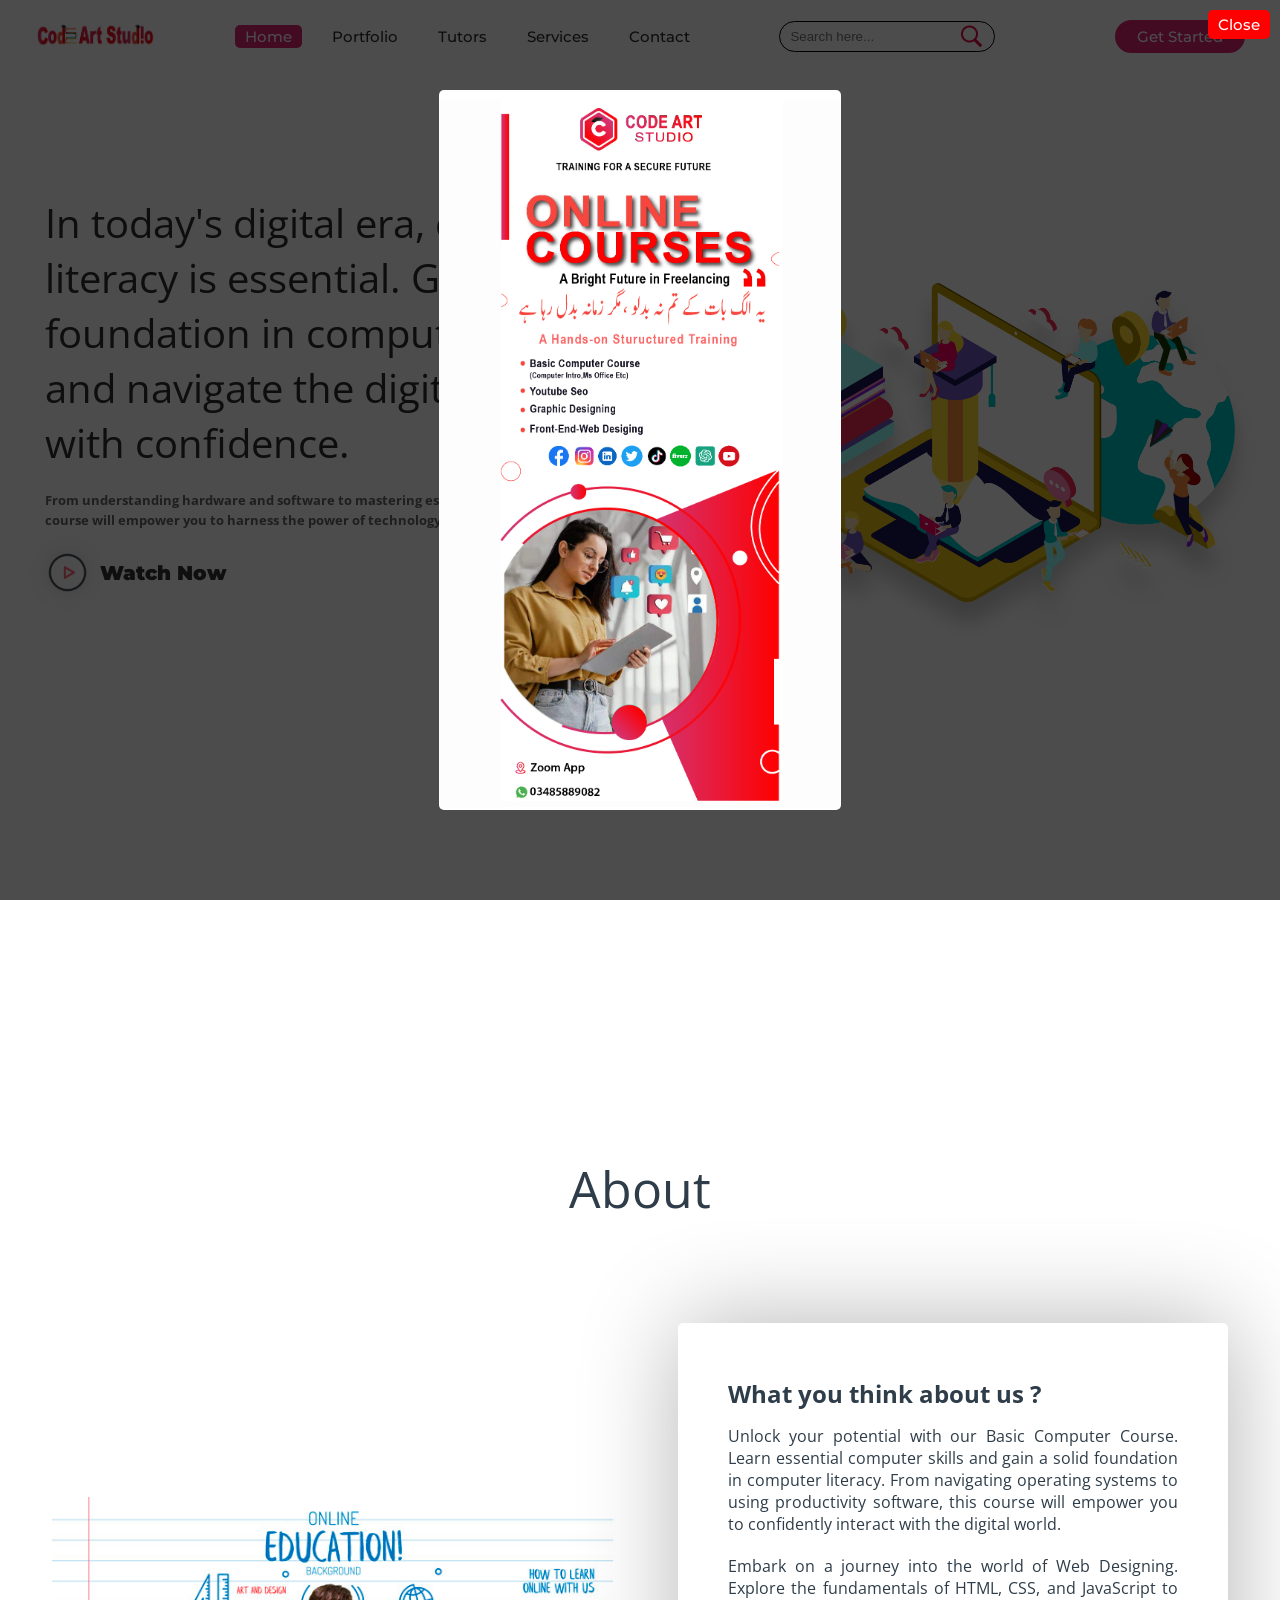
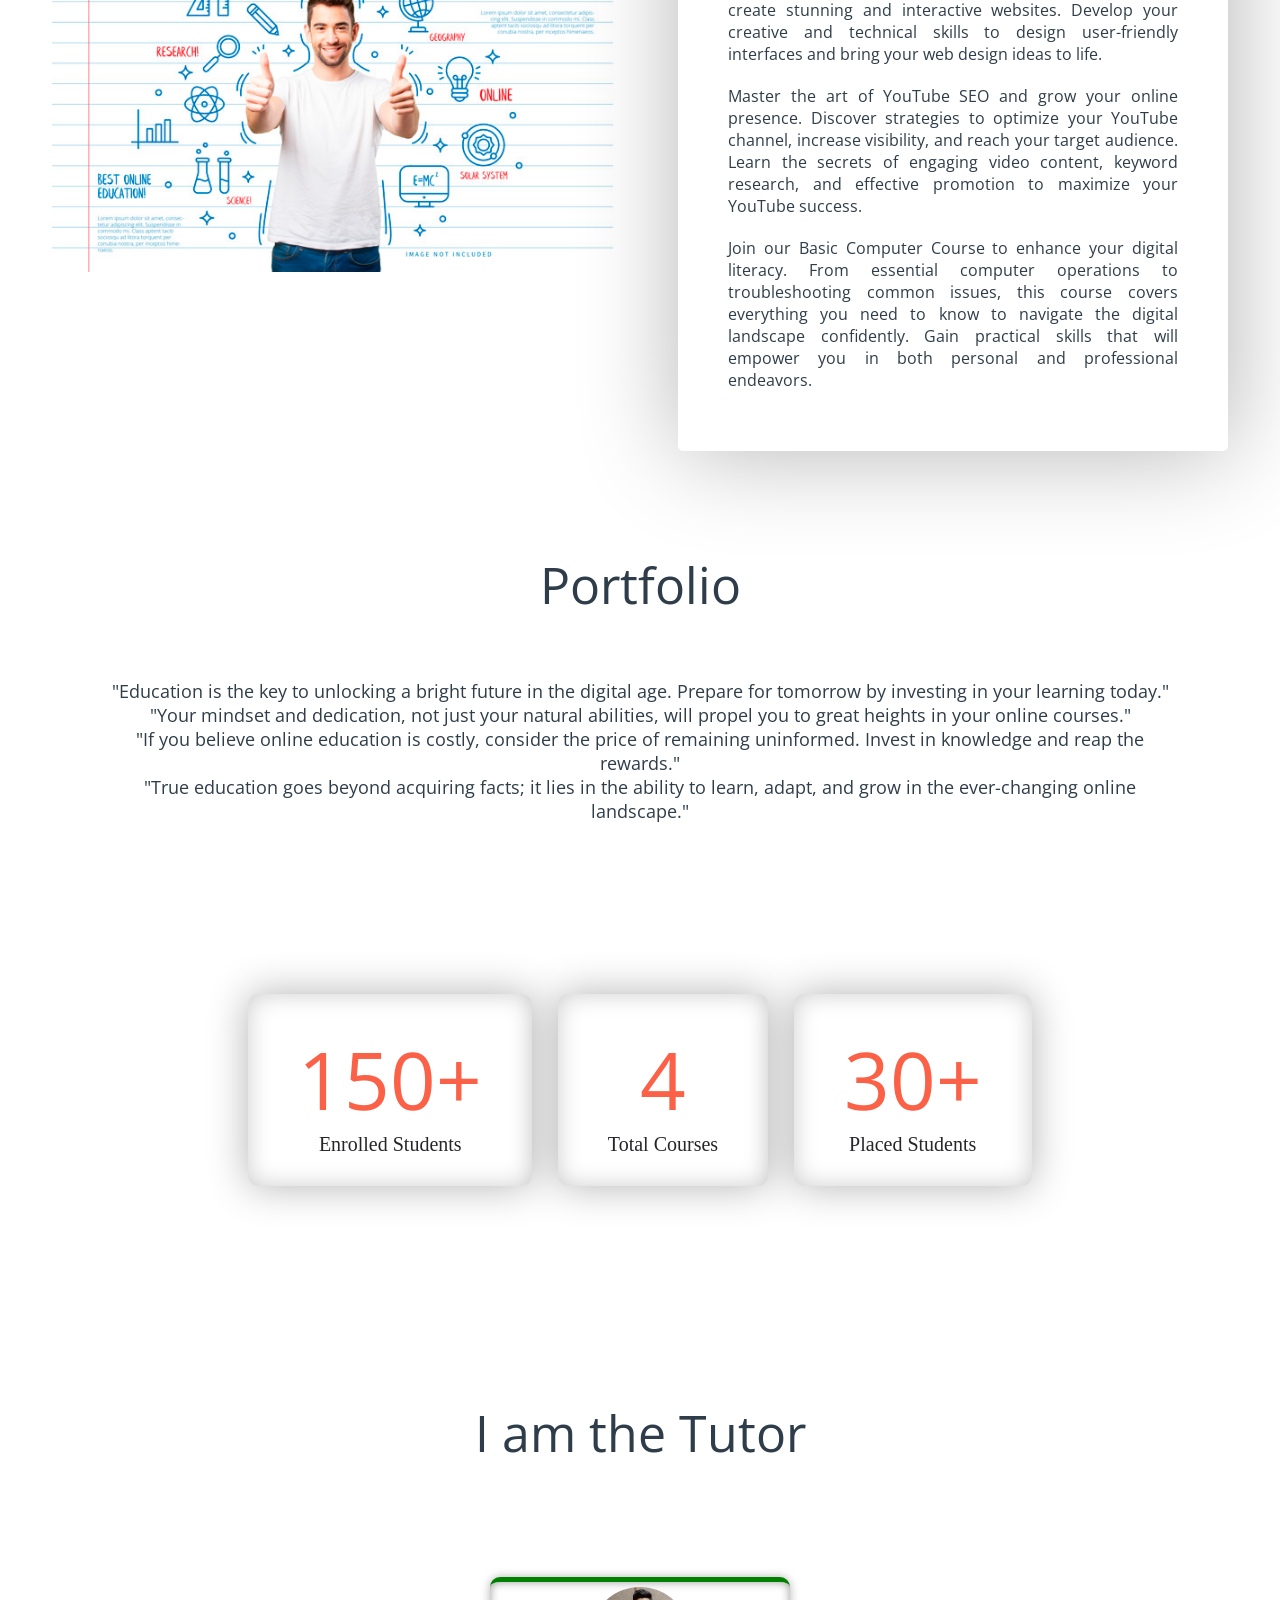
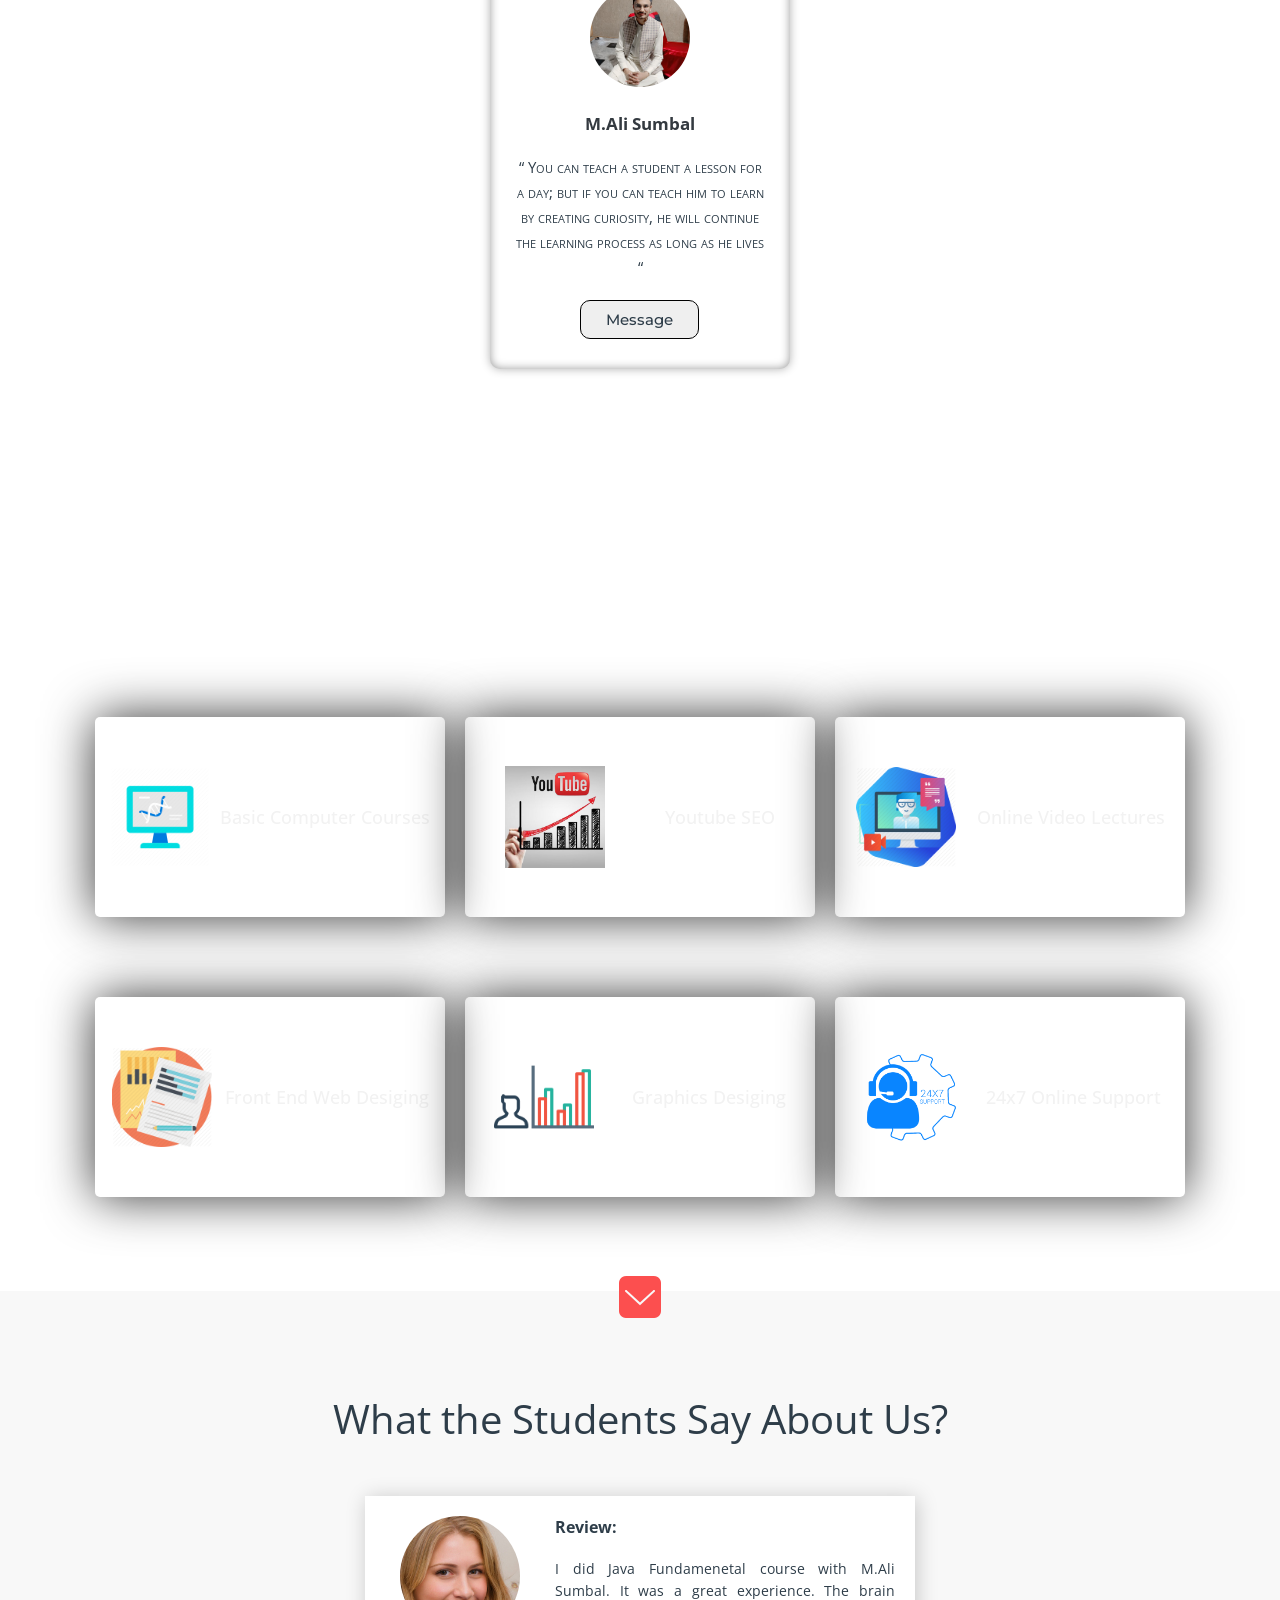
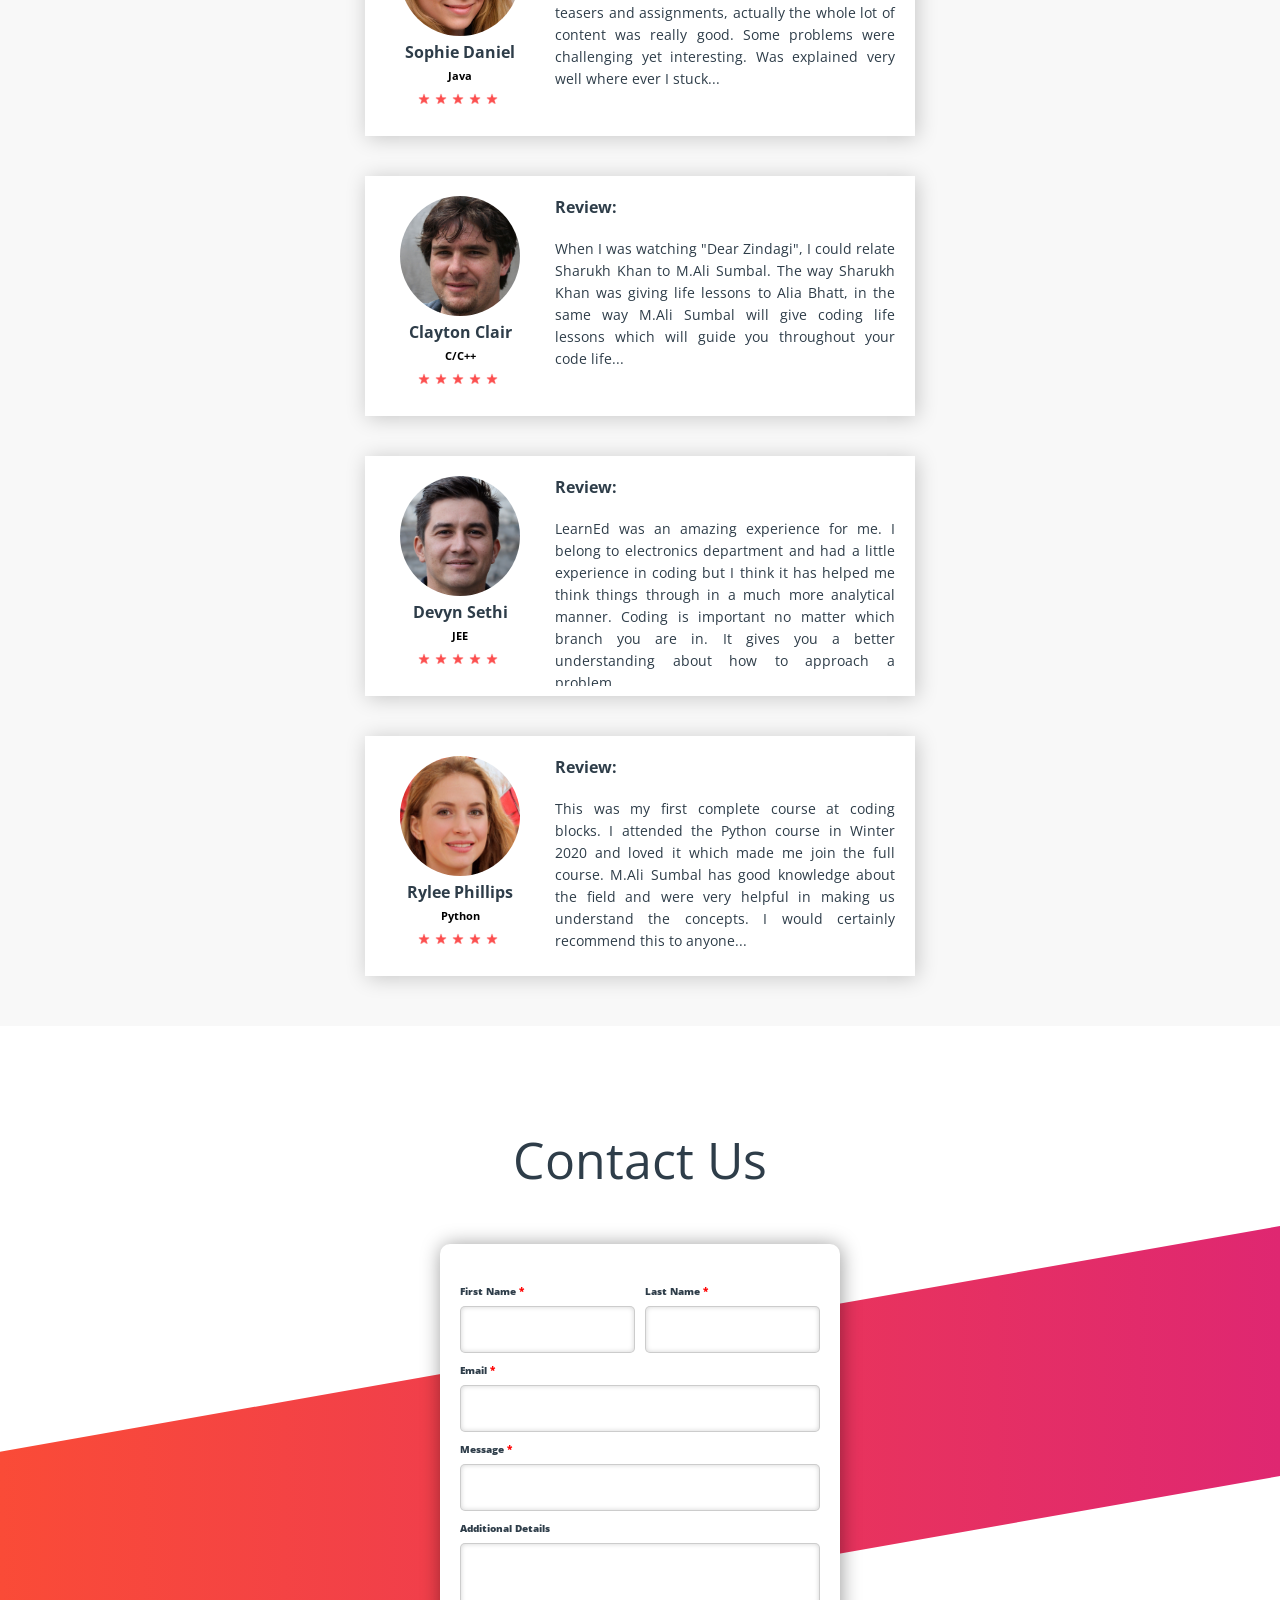
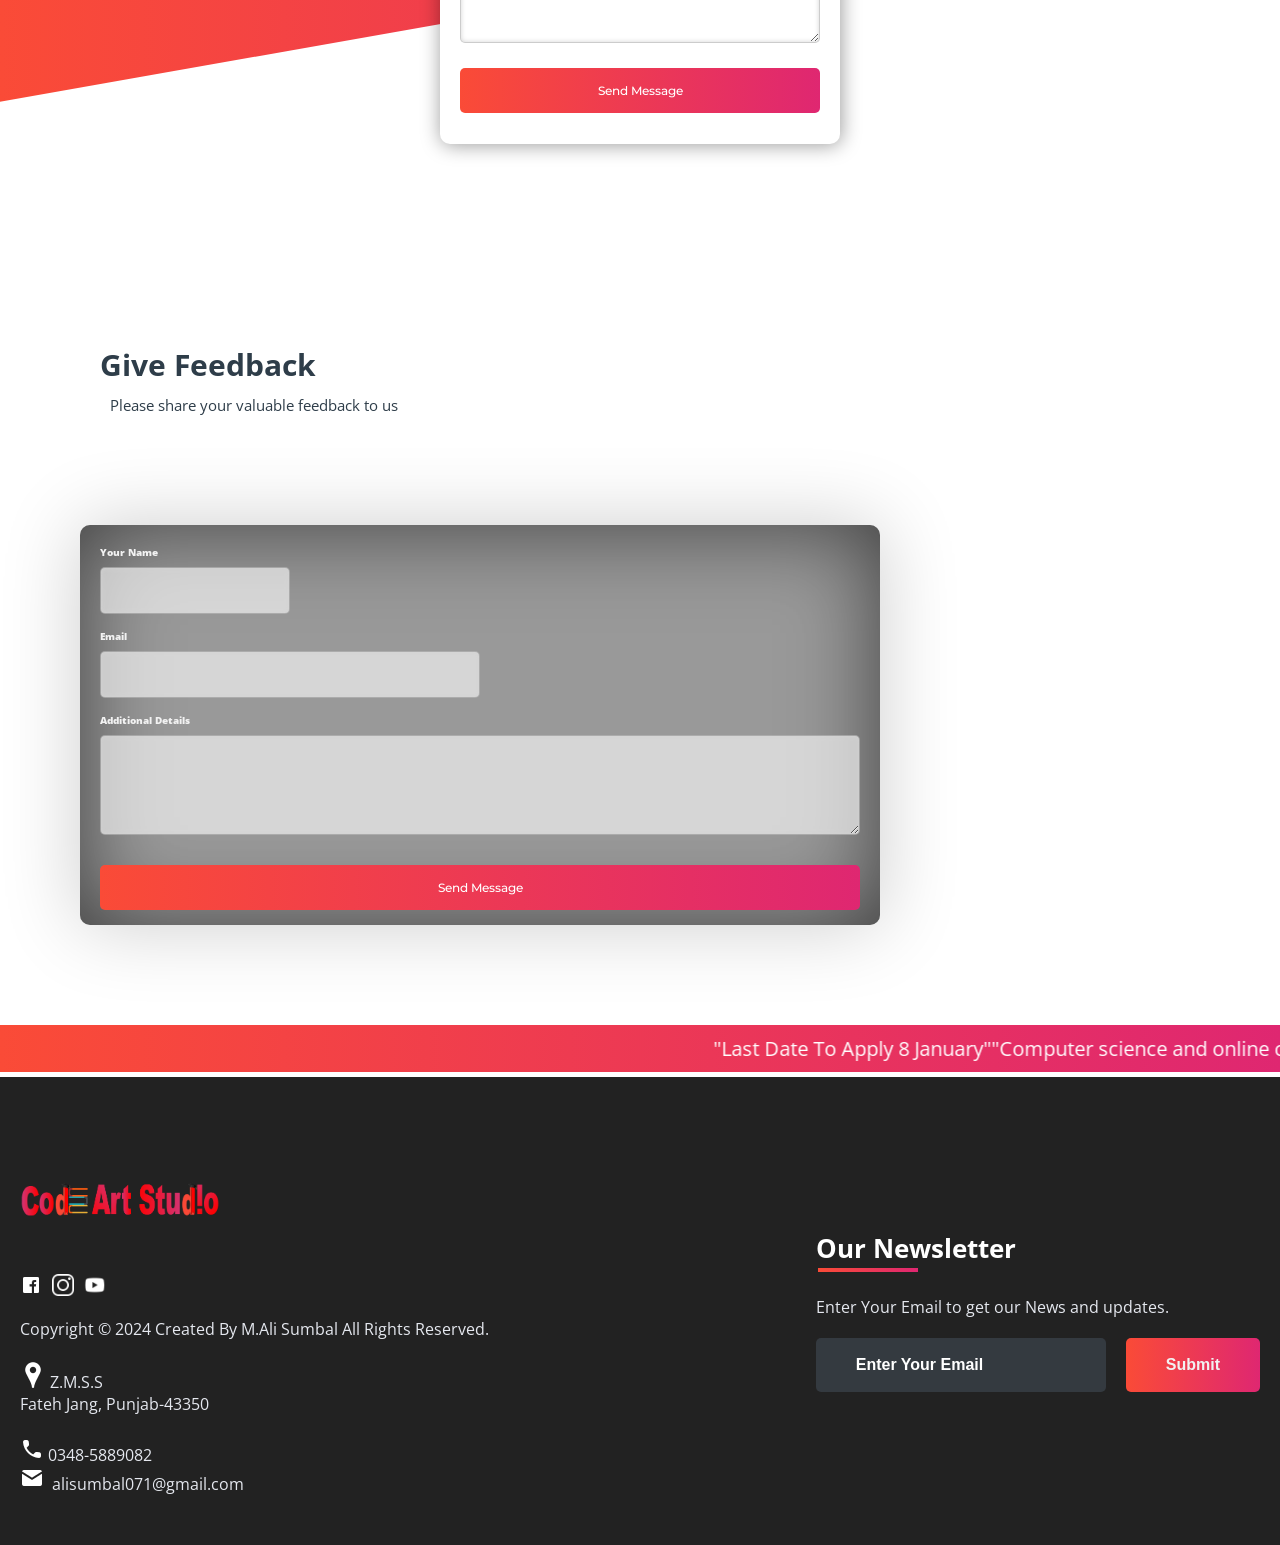
<file: index.html>
<!DOCTYPE html>
<html>

<head>
	<link rel="shortcut icon" type="png" href="images/icon/code art solution-02.png">
	<meta charset="utf-8">
	<meta http-equiv="X-UA-Comaptible" content="IE=edge">
	<title>CodeArtSolution</title>
	<style>
		#popup-container {
		  position: fixed;
		  top: 0;
		  left: 0;
		  width: 100%;
		  height: 100%;
		  background-color: rgba(0, 0, 0, 0.7);
		  display: none;
		  justify-content: center;
		  align-items: center;
		  z-index: 9999;
		}
	
		#popup-image {
		  max-width: 80%;
		  max-height: 80%;
		  border-radius: 5px;
		}
	
		#close-button {
		  position: absolute;
		  top: 10px;
		  right: 10px;
		  background-color: red;
		  color: white;
		  padding: 5px 10px;
		  border: none;
		  border-radius: 5px;
		  cursor: pointer;
		}
	
		#close-button:hover {
		  background-color: darkred;
		}
	  </style>
	<meta name="desciption" content="">
	<meta name="viewport" content="width=device-width, initial-scale=1">
	<link rel="stylesheet" type="text/css" href="style.css">
	<script type="text/javascript" src="script.js"></script>
	<script src="https://code.jquery.com/jquery-3.2.1.js"></script>
	<script>
		$(window).on('scroll', function () {
			if ($(window).scrollTop()) {
				$('nav').addClass('black');
			} else {
				$('nav').removeClass('black');
			}
		})
	</script>
	 <script>
		window.addEventListener('load', function() {
		  var popupContainer = document.getElementById('popup-container');
		  var closeButton = document.getElementById('close-button');
	
		  closeButton.addEventListener('click', function() {
			popupContainer.style.display = 'none';
		  });
	
		  // Optional: Display the pop-up after a delay
		  setTimeout(function() {
			popupContainer.style.display = 'flex';
		  }, 300); // Adjust the delay time (in milliseconds) as needed
		});
	  </script>
</head>

<body>
	<div id="popup-container">
		<img id="popup-image" src="images/projects/add codeart studio-01.jpg" alt="Image">
		<button id="close-button">Close</button>
	  </div>
	
	<!-- Navigation Bar -->
	<header id="header">
		<nav>
			<div class="logo"><img src="images/icon/code art studio-01.png" alt="logo"></div>
			<ul>
				<li><a class="active" href="">Home</a></li>
				<li><a href="#portfolio_section">Portfolio</a></li>
				<li><a href="#team_section">Tutors</a></li>
				<li><a href="#services_section">Services</a></li>
				<li><a href="#contactus_section">Contact</a></li>
			</ul>
			<div class="srch"><input type="text" class="search" placeholder="Search here..."><img
					src="images/icon/search.png" alt="search" onclick=slide()></div>
			<a class="get-started" href="login.html">Get Started</a>
			<img src="images/icon/menu.png" class="menu" onclick="sideMenu(0)" alt="menu">
		</nav>
		<div class="head-container">
			<div class="quote">
				<p style="font-size: 40px;">In today's digital era, computer literacy is essential. Gain a solid
					foundation in computer basics and navigate the digital world with confidence.</p>

				<h5>From understanding hardware and software to mastering essential applications, this course will
					empower you to harness the power of technology.</h5>

				<div class="play">
					<img src="images/icon/play.png" alt="play"><span><a href="#" target="_blank">Watch Now</a></span>
				</div>
			</div>
			<div class="svg-image">
				<img src="images/extra/svg1.jpg" alt="svg">
			</div>
		</div>
		<div class="side-menu" id="side-menu">
			<div class="close" onclick="sideMenu(1)"><img src="images/icon/close.png" alt=""></div>
			<div class="user">
				<img src="images/creator/roshi-01.jpg" alt="Username">
				<p>M.Ali Sumbal</p>
			</div>
			<ul>
				<li><a href="#about_section">About</a></li>
				<li><a href="#portfolio_section">Portfolio</a></li>
				<li><a href="#team_section">Tutors</a></li>
				<li><a href="#services_section">Services</a></li>
				<li><a href="#contactus_section">Contact</a></li>
				<li><a href="#feedBACK">Feedback</a></li>
			</ul>
		</div>
	</header>


	<!-- Some Popular Subjects -->
	<!--
	<div class="title">
		<span>Popular Subjects on LearnEd</span>
	</div>
	<br><br>
	<div class="course">
		<center>
			<div class="cbox">
				<div class="det"><a href="subjects/jee.html"><img src="images/courses/book.png">JEE Preparation</a>
				</div>
				<div class="det"><a href="subjects/gate.html"><img src="images/courses/d1.png">GATE Preparation</a>
				</div>
				<div class="det"><a href="subjects/jee.html#sample_papers"><img src="images/courses/paper.png">Sample
						Papers</a></div>
				<div class="det"><a href="subjects/quiz.html"><img src="images/courses/d1.png">Daily Quiz</a></div>
			</div>
		</center>
		<div class="cbox">
			<div class="det"><a href="subjects/computer_courses.html"><img src="images/courses/computer.png">Computer
					Courses</a></div>
			<div class="det"><a href="subjects/computer_courses.html#data"><img src="images/courses/data.png">Data
					Structures</a></div>
			<div class="det"><a href="subjects/computer_courses.html#algo"><img
						src="images/courses/algo.png">Algorithm</a></div>
			<div class="det det-last"><a href="subjects/computer_courses.html#projects"><img
						src="images/courses/projects.png">Projects</a></div>
		</div>
	</div>

-->
	<!-- ABOUT -->
	<div class="diffSection" id="about_section">
		<center>
			<p style="font-size: 50px; padding: 100px">About</p>
		</center>
		<div class="about-content">
			<div class="side-image">
				<img class="sideImage" src="images/extra/e3.jpg">
			</div>
			<div class="side-text">
				<h2>What you think about us ?</h2>
				<p>Unlock your potential with our Basic Computer Course. Learn essential computer skills and gain a
					solid foundation in computer literacy. From navigating operating systems to using productivity
					software, this course will empower you to confidently interact with the digital world.</p>

				<p>Embark on a journey into the world of Web Designing. Explore the fundamentals of HTML, CSS, and
					JavaScript to create stunning and interactive websites. Develop your creative and technical skills
					to design user-friendly interfaces and bring your web design ideas to life.</p>

				<p>Master the art of YouTube SEO and grow your online presence. Discover strategies to optimize your
					YouTube channel, increase visibility, and reach your target audience. Learn the secrets of engaging
					video content, keyword research, and effective promotion to maximize your YouTube success.</p>

				<p>Join our Basic Computer Course to enhance your digital literacy. From essential computer operations
					to troubleshooting common issues, this course covers everything you need to know to navigate the
					digital landscape confidently. Gain practical skills that will empower you in both personal and
					professional endeavors.</p>

			</div>
		</div>
	</div>


	<!-- PORTFOLIO -->
	<div class="diffSection" id="portfolio_section">
		<center>
			<p style="font-size: 50px; padding: 100px; padding-bottom: 40px;">Portfolio</p>
		</center>
		<div class="content">
			<p>"Education is the key to unlocking a bright future in the digital age. Prepare for tomorrow by investing in your learning today."</p>
<p>"Your mindset and dedication, not just your natural abilities, will propel you to great heights in your online courses."</p>
<p>"If you believe online education is costly, consider the price of remaining uninformed. Invest in knowledge and reap the rewards."</p>
<p>"True education goes beyond acquiring facts; it lies in the ability to learn, adapt, and grow in the ever-changing online landscape."</p>

		</div>
	</div>
	<div class="extra">
		<p>We're increasing this data every year</p>
		<div class="smbox">
			<span>
				<center>
					<div class="data">150+</div>
					<div class="det">Enrolled Students</div>
				</center>
			</span>
			<span>
				<center>
					<div class="data">4</div>
					<div class="det">Total Courses</div>
				</center>
			</span>
			<span>
				<center>
					<div class="data">30+</div>
					<div class="det">Placed Students</div>
				</center>
			</span>
			<!--<span>
				<center>
					<div class="data">27</div>
					<div class="det">Total Projects</div>
				</center>
			</span>
		-->
		</div>
	</div>


	<!-- TEAM -->
	<div class="diffSection" id="team_section">
		<center>
			<p style="font-size: 50px; padding-top: 100px; padding-bottom: 60px;">I am the Tutor</p>
		</center>
		<div class="totalcard">
			<div class="card">
				<center><img src="images/creator/roshi-01.jpg"></center>
				<center>
					<div class="card-title">M.Ali Sumbal</div>
					<div id="detail">
						<p>“ You can teach a student a lesson for a day; but if you can teach him to learn by creating
							curiosity, he will continue the learning process as long as he lives “</p>
						<div class="duty"></div>
						<a href="https://wa.me/923485889082?text=urlencodedtext " target="_blank"><button class="btn-ali">Message</button></a>
					</div>
				</center>
			</div>
			<!--	<div class="card">
				<center><img src="images/creator/roshan2.jpeg"></center>
				<center>
					<div class="card-title">M.ALi Sumbal</div>
					<div id="detail">
						<p>“ Real education should consist of drawing the goodness and the best out of our own students.
							What better books can there be than the book of humanity “</p>
						<div class="duty"></div>
						<a href="https://www.linkedin.com/in/roshan-kumar-a18b76179/" target="_blank"><button
								class="btn-akhil">Follow +</button></a>
					</div>
				</center>
			</div>
			-->
		</div>
	</div>


	<!-- SERVICES -->
	<div class="service-swipe">
		<div class="diffSection" id="services_section">
			<center>
				<p style="font-size: 50px; padding: 100px; padding-bottom: 40px; color: #fff;">Services</p>
			</center>
		</div>
		<a href="basiccomputer.html">
			<div class="s-card"><img src="images/icon/computer-courses.png">
				<p>Basic Computer Courses</p>
			</div>
		</a>
		<a href="youtube.html">
			<div class="s-card"><img src="images/icon/youtubeseo-03.png">
				<p>Youtube SEO</p>
			</div>
		</a>
		<a href="#">
			<div class="s-card"><img src="images/icon/online-tutorials.png">
				<p>Online Video Lectures</p>
			</div>
		</a>
		<a href="webbdesign.html">
			<div class="s-card"><img src="images/icon/papers.jpg">
				<p>Front End Web Desiging</p>
			</div>
		</a>
		<a href="graphics.html">
			<div class="s-card"><img src="images/icon/p3.png">
				<p>Graphics Desiging</p>
			</div>
		</a>
		<!--<a href="#contactus_section">
			<div class="s-card"><img src="images/icon/discussion.png">
				<p>Discussion with Our Tutors & Mentors</p>
			</div>
		</a>

		<a href="subjects/quiz.html">
			<div class="s-card"><img src="images/icon/q1.png">
				<p>Daily Brain Teasing Questions to Improve IQ</p>
			</div>
		</a>
	-->
		<a href="#contactus_section">
			<div class="s-card"><img src="images/icon/help.png">
				<p>24x7 Online Support</p>
			</div>
		</a>
	</div>

	<!-- Reviews by Students -->
	<div id="makeitfull">
		<a href="#review_section"><img src="images/icon/makeitfull.png"></a>
	</div>
	<div class="review">
		<div class="diffSection" id="review_section">
			<center>
				<p style="font-size: 40px; padding: 100px; padding-bottom: 40px; color: #2E3D49;">What the Students Say
					About Us?</p>
			</center>
		</div>
		<div class="rev-container">
			<div class="rev-card">
				<div class="identity">
					<img src="images/creator/humanNotExist1.jpg">
					<p>Sophie Daniel</p>
					<h6>Java</h6>
					<div class="rating"><img src="images/icon/star.png"><img src="images/icon/star.png"><img
							src="images/icon/star.png"><img src="images/icon/star.png"><img src="images/icon/star.png">
					</div>
				</div>
				<div class="rev-cont">
					<p id="title">Review:</p>
					<p id="content">
						I did Java Fundamenetal course with M.Ali Sumbal. It was a great experience. The brain teasers and
						assignments, actually the whole lot of content was really good. Some problems were challenging
						yet interesting. Was explained very well where ever I stuck...
					</p>
				</div>
			</div>
			<div class="rev-card">
				<div class="identity">
					<img src="images/creator/humanNotExist2.jpg">
					<p>Clayton Clair</p>
					<h6>C/C++</h6>
					<div class="rating"><img src="images/icon/star.png"><img src="images/icon/star.png"><img
							src="images/icon/star.png"><img src="images/icon/star.png"><img src="images/icon/star.png">
					</div>
				</div>
				<div class="rev-cont">
					<p id="title">Review:</p>
					<p id="content">
						When I was watching "Dear Zindagi", I could relate Sharukh Khan to M.Ali Sumbal. The way Sharukh
						Khan was giving life lessons to Alia Bhatt, in the same way M.Ali Sumbal will give coding life
						lessons which will guide you throughout your code life...
					</p>
				</div>
			</div>
			<div class="rev-card">
				<div class="identity">
					<img src="images/creator/humanNotExist3.jpg">
					<p>Devyn Sethi</p>
					<h6>JEE</h6>
					<div class="rating"><img src="images/icon/star.png"><img src="images/icon/star.png"><img
							src="images/icon/star.png"><img src="images/icon/star.png"><img src="images/icon/star.png">
					</div>
				</div>
				<div class="rev-cont">
					<p id="title">Review:</p>
					<p id="content">
						LearnEd was an amazing experience for me. I belong to electronics department and had a little
						experience in coding but I think it has helped me think things through in a much more analytical
						manner. Coding is important no matter which branch you are in. It gives you a better
						understanding about how to approach a problem...
					</p>
				</div>
			</div>
			<div class="rev-card">
				<div class="identity">
					<img src="images/creator/humanNotExist4.jpg">
					<p>Rylee Phillips</p>
					<h6>Python</h6>
					<div class="rating"><img src="images/icon/star.png"><img src="images/icon/star.png"><img
							src="images/icon/star.png"><img src="images/icon/star.png"><img src="images/icon/star.png">
					</div>
				</div>
				<div class="rev-cont">
					<p id="title">Review:</p>
					<p id="content">
						This was my first complete course at coding blocks. I attended the Python course in Winter 2020
						and loved it which made me join the full course. M.Ali Sumbal has good
						knowledge about the field and were very helpful in making us understand the concepts. I would
						certainly recommend this to anyone...
					</p>
				</div>
			</div>
		</div>
	</div>

	<!-- CONTACT US -->
	<div class="diffSection" id="contactus_section">
		<center>
			<p style="font-size: 50px; padding: 100px">Contact Us</p>
		</center>
		<div class="csec"></div>
		<div class="back-contact">
			<div class="cc">
				<form action="mailto:roshank9419@gmail.com" method="post" enctype="text/plain">
					<label>First Name <span class="imp">*</span></label><label style="margin-left: 185px">Last Name
						<span class="imp">*</span></label><br>
					<center>
						<input type="text" name="" style="margin-right: 10px; width: 175px" required="required"><input
							type="text" name="lname" style="width: 175px" required="required"><br>
					</center>
					<label>Email <span class="imp">*</span></label><br>
					<input type="email" name="mail" style="width: 100%" required="required"><br>
					<label>Message <span class="imp">*</span></label><br>
					<input type="text" name="message" style="width: 100%" required="required"><br>
					<label>Additional Details</label><br>
					<textarea name="addtional"></textarea><br>
					<button type="submit" id="csubmit">Send Message</button>
				</form>
			</div>
		</div>
	</div>


	<!-- FEEDBACK -->
	<div class="title2" id="feedBACK">
		<span>Give Feedback</span>
		<div class="shortdesc2">
			<p>Please share your valuable feedback to us</p>
		</div>
	</div>

	<div class="feedbox">
		<div class="feed">
			<form action="mailto:roshank9419@gmail.com" method="post" enctype="text/plain">
				<label>Your Name</label><br>
				<input type="text" name="" class="fname" required="required"><br>
				<label>Email</label><br>
				<input type="email" name="mail" required="required"><br>
				<label>Additional Details</label><br>
				<textarea name="addtional"></textarea><br>
				<button type="submit" id="csubmit">Send Message</button>
			</form>
		</div>
	</div>

	<!-- Sliding Information -->
	<marquee style="background: linear-gradient(to right, #FA4B37, #DF2771); margin-top: 50px;" direction="left"
		onmouseover="this.stop()" onmouseout="this.start()" scrollamount="10">
		<div class="marqu">"Last Date To Apply 8 January""Computer science and online courses serve as the digital passport to the future, for
			tomorrow belongs to those who prepare for it today." "The truly educated individual in the digital age is
			the one who has mastered the art of continuous learning, adaptation, and embracing change through computer
			science and online courses."
			"Unleash the power of your imagination, for within it lies the infinite realm of possibilities waiting to be
			explored."
		</div>
	</marquee>

	<!-- FOOTER -->
	<footer>
		<div class="footer-container">
			<div class="left-col">
				<img src="images/icon/code art solution-03-03.png" style="width: 200px;">
				<div class="logo"></div>
				<div class="social-media">
					<a href="https://www.facebook.com/muhammadali.sunbal?mibextid=ZbWKwL"><img src="images/icon\fb.png"></a>
					<a href="https://www.instagram.com/muhammadalisumba"><img src="images/icon\insta.png"></a>
				<!--	<a href="#"><img src="images/icon\tt.png"></a>-->
					<a href="https://www.youtube.com/AliTv189"><img src="images/icon\ytube.png"></a>
				<!--<a href="#"><img src="images/icon\linkedin.png"></a>-->	
				</div><br><br>
				<p class="rights-text">Copyright © 2024 Created By M.Ali Sumbal All Rights Reserved.</p>
				<br>
				<p><img src="images/icon/location.png"> Z.M.S.S <br>Fateh Jang, Punjab-43350</p><br>
				<p><img src="images/icon/phone.png"> 0348-5889082<br><img src="images/icon/mail.png">&nbsp;
					alisumbal071@gmail.com</p>
			</div>
			<div class="right-col">
				<h1 style="color: #fff">Our Newsletter</h1>
				<div class="border"></div><br>
				<p>Enter Your Email to get our News and updates.</p>
				<form class="newsletter-form">
					<input class="txtb" type="email" placeholder="Enter Your Email">
					<input class="btn" type="submit" value="Submit">
				</form>
			</div>
		</div>
	</footer>

</body>

</html>
</file>
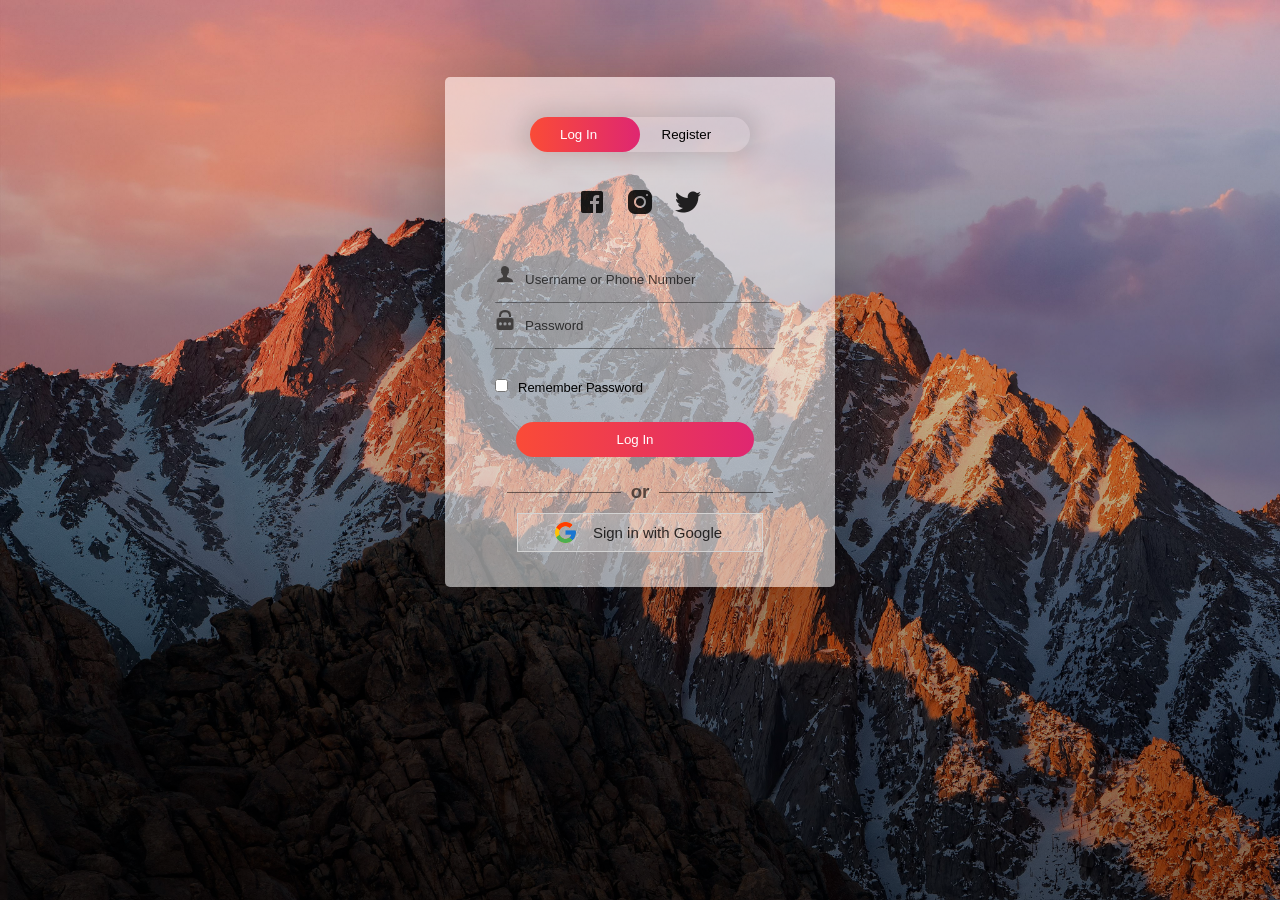
<file: login.html>
<!DOCTYPE html>
<html>
<head>
	<link rel="shortcut icon" type="png" href="images/icon/code art solution-02.png">
	<title>Login SignUp</title>
	<link rel="stylesheet" type="text/css" href="loginStyle.css">
	<script src="https://ajax.googleapis.com/ajax/libs/jquery/3.4.1/jquery.min.js"></script>

  <!-- It will redirect to the Home Page after submitting the form -->
  <script>
  $(document).ready(function(){
    $("form#login").submit(function(){
      var email = $("#email").val();
      var password = $("#password").val();
      var userData = {
        email: email,
        password: password
      };
      localStorage.setItem('userData', JSON.stringify(userData));
      alert("Login successful!");
      window.location.href = "home.html";
      return false;
    });

    $("form#register").submit(function(){
      var fullName = $("#fullName").val();
      var email = $("#regEmail").val();
      var password = $("#regPassword").val();
      var userData = {
        fullName: fullName,
        email: email,
        password: password
      };
      localStorage.setItem('userData', JSON.stringify(userData));
      alert("Registration successful!");
      return false;
    });
  });
  </script>
</head>
<body>
		<div class="form-box">
			<div class="button-box">
				<div id="btn"></div>
				<button type="button" class="toggle-btn" id="log" onclick="login()" style="color: #fff;">Log In</button>
				<button type="button" class="toggle-btn" id="reg" onclick="register()">Register</button>
			</div>
			<div class="social-icons">
				<img src="images/icon/fb2.png">
				<img src="images/icon/insta2.png">
				<img src="images/icon/tt2.png">
			</div>
			
			<!-- Login Form -->
			<form id="login" class="input-group">
				<div class="inp">
					<img src="images/icon/user.png"><input type="text" id="email" class="input-field" placeholder="Username or Phone Number" style="width: 88%; border:none;" required="required">
				</div>
				<div class="inp">
					<img src="images/icon/password.png"><input type="password" id="password" class="input-field" placeholder="Password" style="width: 88%; border: none;" required="required">
				</div>
				<input type="checkbox" class="check-box">Remember Password
				<button type="submit" class="submit-btn">Log In</button>
			</form>


			<div class="other" id="other">
				<div class="instead">
					<h3>or</h3>
				</div>
				<button class="connect" onclick="google()">
					<img src="images/icon/google.png"><span>Sign in with Google</span>
				</button>
			</div>
			
			<!-- Registration Form -->
			<form id="register" class="input-group">
				<input type="text" id="fullName" class="input-field" placeholder="Full Name" required="required">
				<input type="email" id="regEmail" class="input-field" placeholder="Email Address" required="required">
				<input type="password" id="regPassword" class="input-field" placeholder="Create Password" name="psame" required="required">
				<input type="password" class="input-field" placeholder="Confirm Password" name="psame" required="required">
				<input type="checkbox" class="check-box" id="chkAgree" onclick="goFurther()">I agree to the Terms & Conditions
				<button type="submit" id="btnSubmit" class="submit-btn reg-btn">Register</button>
			</form>
		</div>
		<script type="text/javascript" src="script.js"></script>
</body>
</html>
</file>
<file: style.css>
@import url('https://fonts.googleapis.com/css?family=Montserrat:500&display=swap');
@import url('https://fonts.googleapis.com/css?family=Dancing+Script&display=swap');
@import url('https://fonts.googleapis.com/css?family=Open+Sans&display=swap');

* {
	box-sizing: border-box;
	margin: 0;
	padding: 0;
}

html {
	scroll-behavior: smooth;
}
body {
	background: #FFF;
	font-family: 'Open Sans', sans-serif;
}

header {
	height: 90vh;
	/* background: #000; */
}
.black {
	box-shadow: 0 2px 10px rgba(0, 0, 0, 0.5);
}
nav {
	padding-top: 20px;
	padding-bottom: 20px;
	top: 0;
	position: fixed;
	display: flex;
	width: 100%;
	z-index: 1000;
	background: #fff;
	justify-content: space-around;
	transition: 1.5s;
	align-items: center;
}
nav ul {
	display: flex;
	align-items: center;
}
nav ul li {
	list-style: none;
	margin: 5px 10px;
}
nav ul li a {
	padding: 2px 10px;
	color: #2e2e2e;
	cursor: pointer;
	transition: .5s;
	text-decoration: none;
}
nav ul li a:hover {
	color: #fff;
	border-radius: 5px;
	background: #DF2771;
}
.active {
	color: #fff;
	border-radius: 5px;
	background: #DF2771;
}
.srch {
	padding: 2px 10px;
	display: flex;
	/* align-items: center; */
	justify-content: center;
	/* background: #0066ff; */
	border: 1px solid;
	border-radius: 20px;
}
.srch img {
	width: 25px;
	cursor: pointer;
}
.srch .search {
	/* padding: 2px 10px; */
	outline: none;
	border: none;
	background: transparent;
}

.get-started {
	margin-left: 50px;
	padding: 5px 20px;
	border: 2px solid #DF2771;
	border-radius: 20px;
	text-decoration: none;
	
	transition: .5s;
	background-color: #DF2771;
	color: #fff;
}
.get-started:hover {
	color: #2e2e2e;
	background: #fff;
}
.logo img{
	width: 120px;
	cursor: pointer;
	transition: all 1s;
}

a, button {
	float: left;
	font-family: "Montserrat", sans-serif;
	font-weight: 500;
	font-size: 15px;
	color: #2E3D49;
	display: block;
	text-decoration: none;
	text-align: center;
}
.head-container {
	margin-top: 245px;
	display: flex;
	flex-wrap: wrap;
	align-items: center;
	justify-content: space-around;
}
.quote {
	width: 600px;
	transform: translateY(-50px);
}
.quote h5 {
	margin-top: 20px;
	color: #0009;
	line-height: 20px;
}
.quote p {
	font-size: 50px;
	color: #2e2e2e;
}
.quote .play {
	margin-top: 20px;
	display: flex;
	/* justify-content: center; */
	align-items: center;
}
.quote .play img {
	width: 45px;
	cursor: pointer;
	filter: drop-shadow(0 0 10px #0002);
}
.quote .play span a{
	margin-left: 10px;
	font-size: 20px;
	font-weight: 900;
	color: rgba(0, 0, 0, 0.8);
	cursor: pointer;
}
.svg-image img{
	width: 500px;
	filter: drop-shadow(0 20px 10px rgba(0,0,0,0.2));
}

/* SIDE MENU */
.menu {
	cursor: pointer;
	width: 25px;
	display: none;
}
.side-menu {
	width: 100%;
	height: 100%;
	background: rgba(182, 33, 90, 0.993);
	position: absolute;
	top: 0;
	transition: .8s;
	z-index: 2000;
	transform: translateX(-100%);
}
.side-menu ul {
	margin-top: 35%;
	display: flex;
	flex-direction: column;
	justify-content: center;
	/* background: #FA4B37; */
}
.side-menu ul li {
	list-style: none;
	/* background: #009900; */
	display: flex;
	justify-content: center;
	align-items: center;
	/* border-bottom: 1px solid #fff; */
	/* padding: 10px 0px; */
}
.side-menu ul li:hover a{
	background: #fff;
	color: #DF2771;
}
.side-menu ul li a{
	color: #FFF;
	width: 100%;
	font-size: 1em;
	/* background: #2E3D49; */
	text-decoration: none;
	padding: 15px 0px;
}
.close img{
	float: right;
	width: 35px;
	cursor: pointer;
	margin: 10px;
}
.user {
	display: flex;
	justify-content: center;
	align-items: center;
	margin-top: 10%;
}
.user img {
	width: 60px;
	border-radius: 50%;
	border: 2px solid #fff;
	filter: drop-shadow(0 10px 20px #0004);
	margin-right: 30px;
	cursor: pointer;
}
.user p {
	color: #fff;
	cursor: pointer;
}
.user img, .user p {
	opacity: 1;
}
/*Common things in all sections*/
#about_section, #portfolio_section, #team_section, #services_section, #contactus_section {
	font-family: 'Open Sans', sans-serif;
	color: #2E3D49;
	position: relative;
}
.diffSection {
	width: 100%;
	/*position: relative;*/
	justify-content: center;
	align-items: center;
}
.diffSection .content {
	margin: 10px;
	text-align: center;
	padding: 10px 100px;
	font-size: 1.1em;
}

/*PORTFOLIO*/
.extra {
	width: 100%;
}
.extra p {
	padding: 30px;
	padding-bottom: 150px;
	font-size: 50px;
	text-align: center;
	color: #fff;
	background-image: linear-gradient(rgba(0,0,0,0),rgba(0,0,0,0.7)),url("images/extra/b1.jpg");
	background-size: cover;
	background-attachment: fixed;
	font-family: cursive;
	z-index: -9;
}
.smbox {
	display: flex;
	flex-wrap: wrap;
	transform: translateY(-100px);
	justify-content: center;
}
.smbox span {
	margin: 1%;
	background: #fff;
	box-shadow: inset 0px 0px 25px rgba(0,0,0,0.2),
						0 0 40px rgba(0,0,0,0.3);
	border-radius: 10px;
	padding: 30px 50px;
	cursor: pointer;
}
.smbox span:hover {
	transform: scale(1.3);
	transition: .5s ease;
}
.smbox .data {
	font-size: 80px;
	color: #FA6146;	
}
.smbox .det {
	font-size: 20px;
	color: #272529;
	font-family: cursive;
}

/*Title*/
.title {
	 margin-top: 0px; 
	font-family: 'Open Sans', sans-serif;
	font-size: 30px;
	text-align: center;
	color: #2E3D49;
}

/*ABOUT*/
.about-content {
	width: 100%;
	position: relative;
	justify-content: center;
	flex-wrap: wrap;
	display: flex;
	align-items: center;
}
.about-content .side-text {
	width: 550px;
	padding: 50px 40px;
	background: #fff;
	box-shadow: 2px 0 100px rgba(0,0,0,0.3);
	border-radius: 5px;
	text-align: justify;
	line-height: 22px;
	opacity: 0;
	transform: translateX(-100px);
	transition: 1s ease-in-out;
}
.about-content .side-text-appear {
	opacity: 1;
	transform: translateX(0px);
}
.about-content .side-text h2 {
	padding: 10px;
}
.about-content .side-text p {
	padding: 10px;
}
.about-content .side-image img {
	width: 90%;
	border-radius: 5px;
}
.sideImage {
	transform: translateX(100px);
	opacity: 0;
	transition: .8s ease-in-out;
}
.sideImage-appear {
	opacity: 1;
	transform: translateX(0px);
}

/*POPULAR SUBJECTS*/
.cbox {
	position: relative;
	width: 100%;
	display: inline-flex;
	flex-wrap: wrap;
	justify-content: center;
}
.cbox .det {
	width: 250px;
	height: 80px;
	margin: 10px;
	background: #fff;
	cursor: pointer;
}
.cbox .det a{
	justify-content: space-around;
	width: 250px;
	padding: 28px;
	border-radius: 10px;
	border: 1px solid #FA4B37;
	font-size: 15px;
	color: #272529;
	font-family: cursive;
	text-decoration: none;
}
.cbox .det a:hover {
	background: linear-gradient(to right, #FA4B37, #DF2771);
	color: white;
}
.cbox .det a:hover img{
	filter: brightness(100);
}
.cbox img {
	width: 20px;
	margin-right: 20px;
}

/*TEAM SECTION*/
.totalcard {
	width: 100%;
	display: flex;
	flex-wrap: wrap;
	align-items: center;
	justify-content: center;
	margin-bottom: 50px;
}
.totalcard .card {
	margin: 50px;
	width: 300px;
	border-radius: 10px;
	background: #fff;
}
.totalcard .card{
	box-shadow: inset 0 0 10px rgba(0,0,0,0.4),
					0 0 10px rgba(0,0,0,0.3);
}
.card:nth-child(1){
	border-top: 5px solid green;
}
.card:nth-child(2){
	border-top: 5px solid blue;
}
.card:nth-child(1):hover {
	box-shadow: inset 0px 0px 10px rgba(0,255,0,0.5),
				1px 1px 30px rgba(0,255,0,0.5);
}
.card:nth-child(2):hover {
	box-shadow: inset 0px 0px 10px rgba(0,0,255,0.5),
				1px 1px 30px rgba(0,0,255,0.5);
}
.totalcard .card img {
	width: 100px;
	height: 100px;
	margin-top: 5px;
	cursor: pointer;
	border-radius: 50px;
	transition-duration: .8s;
}
.totalcard .card img:hover {
	transform: scale(3.5);
	border-radius: 0;
	box-shadow: 0 0 20px rgba(0,0,0,0.5);
}
#detail p{
	font-size: 15px;
	line-height: 25px;
	font-variant: small-caps;
	text-align: center;
	margin: 25px;
	margin-bottom: 0px;
	margin-top: 0px;
}
#detail button {
	outline: none;
	border-radius: 10px;
	border-style: none;
	border: 1px solid black;
	padding: 9px 25px;
	cursor: pointer;
	transition-duration: .4s;
}
#detail a {
	bottom: 80px;
	text-decoration: none;
	margin-bottom: 30px;
	margin-top: 20px;
	margin-left: 90px;
	align-self: center;
}
.btn-ali:hover {
	background: rgba(0,255,0,0.7);
	color: #fff;
}
.btn-roshan2:hover {
	background: rgba(0,0,255,0.5);
	color: #fff;
}
.card-title {
	font-size: 17px;
	color: #343A40;
	padding: 20px;
	font-weight: 700;
}

/*Service Section*/
/*Service Section*/
.service-swipe {
	display: flex;
	flex-wrap: wrap;
	justify-content: center;
	align-items: center;
	background-image: linear-gradient(rgba(0,0,0,0),rgba(0,0,0,0.7)),url("images/extra/b3.jpg");
	background-size: cover;
	background-attachment: fixed;
}
.service-swipe .s-card img {
	width: 100px;
}
.service-swipe a {
	padding: 0;
	margin: 40px 10px;
}
.service-swipe .s-card {
	display: flex;
	justify-content: space-around;
	padding: 10px;
	align-items: center;
	text-align: center;
	width: 350px;
	height: 200px;
	box-shadow: inset 0 0 20px rgba(255,255,255,0.05),
					0 0 50px rgba(0,0,0,0.8);
	border-radius: 5px;
	cursor: pointer;
	transition-duration: .5s;
}
.service-swipe .s-card p {
	color: #f2f2f2;
	font-size: 1.2em;
	font-family: 'Open Sans',sans-serif;
}
.service-swipe .s-card:hover {
	box-shadow: 0 0 50px rgba(255,255,255,0.8);
	transform: translateY(-10px);
}

/*Contact Us Section*/
.csec {
	background: linear-gradient(to right, #FA4B37, #DF2771);
	background-attachment: fixed; 
	position: absolute;
	width: 100%;
	height: 250px;
	top: 200px;
	content: '';
	transform-origin: top right;
	transform: skewY(-10deg);
	z-index: -1;
}
.back-contact {
	margin-top: 0px;
	transform: translateY(-50px);
	display: flex;
	align-items: center;
	justify-content: space-around;
}
.cc {
	height: 400px;
	width: 400px;
	height: 500px;
	border-radius: 10px;
	justify-content: center;
	box-shadow: 1px 1px 20px rgba(0,0,0,0.4);
	background: #fff;
}
.cc form {
	margin: 5%;
	margin-top: 40px;
	width: 90%;
	height: 90%;
}
.cc form label {
	position: absolute;
	color: #2E3D49;
	font-size: 10px;
	font-weight: 800;
}
.cc form input {
	padding: 15px;
	margin-bottom: 10px;
	border-radius: 5px;
	box-shadow: inset 0 0 5px lightgray;
	border: 1px solid rgba(0,0,0,0.2);
	outline: none;
	color: #2E3D49;
	font-weight: 600;
}
.imp {
	color: red;
}
form textarea {
	width: 100%;
	height: 100px;
	box-shadow: inset 0 0 5px lightgray;
	border: 1px solid rgba(0,0,0,0.2);
	border-radius: 5px;
	outline: none;
	color: #2E3D49;
	font-weight: 600;
	padding: 15px;
}
#csubmit {
	margin-top: 20px; 
	background: linear-gradient(to right, #FA4B37, #DF2771);
	border-radius: 5px;
	border-style: none;
	outline: none;
	width: 100%;
	padding: 15px 25px;
	color: #fff;
	font-size: 12px;
	cursor: pointer;
}

/*REVIEW SECTION*/
#makeitfull {
	display: flex;
	justify-content: center;
	transform: translateY(35px);
}
#makeitfull img {
	width: 50px;
}
.review {
	background: #F8F8F8;
	width: 100%;
}
.rev-container {
	padding: 10px 10%;
	display: flex;
	flex-wrap: wrap;
	justify-content: space-around;
}
.rev-container .rev-card {
	/*overflow: hidden;*/
	width: 550px;
	height: 240px;
	margin-bottom: 40px;
	background: #fff;
	display: flex;
	padding: 10px;
	box-shadow: 2px 2px 20px rgba(0,0,0,0.2);
}
.rev-card:hover {
	box-shadow: 1px 1px 5px rgba(0,0,0,0.2);
}
.identity {
	display: flex;
	flex-wrap: wrap;
	justify-content: center;
	padding: 10px;
}
.identity img {
	width: 120px;
	height: 120px;
	transition-duration: .8s;
	border-radius: 50%;
}
.identity img:hover {
	transform: scale(2.2);
	border-radius: 0px;
	box-shadow: 0 0 20px rgba(0,0,0,0.3);
}
.identity p {
	width: 150px;
	font-weight: bold;
	color: #2E3D49;
	text-align: center;
}
.identity h6 {
	width: 150px;
	text-align: center;
}
.identity .rating img {
	width: 12px;
	height: 12px;
	margin-right: 5px;
}
.rev-cont {
	overflow: hidden;
}
.rev-cont #title {
	padding: 10px;
	color: #2E3D49;
	font-weight: bold;
}
.rev-cont #content {
	padding: 10px;
	font-size: .9em;
	color: #2E3D49;
	line-height: 22px;
	text-align: justify;
}


/*FEEDBACK*/
.title2 {
	position: relative;
	margin-top: 150px;
	margin-left: 100px;
}
.title2 span{
	font-weight: 700;
	font-family: 'Open Sans', sans-serif;
	font-size: 30px;
	color: #2E3D49;
}
.title2 .shortdesc2 {
	padding: 10px;
	font-family: 'Open Sans', sans-serif;
	font-size: 15px;
	color: #2E3D49;
	margin-bottom: 10px;
}
.feedbox {
	margin-top: 50px;
	width: 100%;
	display: flex;
	background-image: linear-gradient(rgba(0,0,0,0),rgba(0,0,0,0.7)),url("images/extra/b4.jpg");
	background-size: cover;
	padding: 50px 80px;
	background-attachment: fixed;
}
.feed {
	width: 800px;
	height: 400px;
	position: relative;
	border-radius: 10px;
	justify-content: center;
	box-shadow: inset 0 0 90px rgba(0,0,0,0.6),
					0 0 80px rgba(0,0,0,0.2);
	background: rgba(0,0,0,0.4);
}
.feed form {
	width: 100%;
	height: 100%;
	padding: 20px;
}

.feed form label {
	position: absolute;
	color: #f2f2f2;
	font-size: 10px;
	font-weight: 800;
}
.feed form input, .feed textarea {
	padding: 15px;
	border-radius: 5px;
	box-shadow: inset 0 0 5px lightgray;
	border: 1px solid rgba(0,0,0,0.2);
	outline: none;
	color: #2E3D49;
	background: #fff9;
	font-weight: 600;
}
.feed form input {
	margin-bottom: 15px;
	width: 50%;
}
.feed form .fname {
	width: 25%;
}
.feed form textarea {
	width: 100%;
	height: 100px;
}
.feed #csubmit {
	margin-top: 25px; 
	background: linear-gradient(to right, #FA4B37, #DF2771);
	border-radius: 5px;
	border-style: none;
	outline: none;
	width: 100%;
	padding: 15px 25px;
	color: #fff;
	font-size: 12px;
	cursor: pointer;
}

/*SCROLLING TEXT*/
.marqu {
	text-align: center;
	justify-content: center;
	color: #fff;
	font-size: 20px;
	padding: 10px;
}

/*FOOTER*/
footer {
	color: #E5E8EF;
	background: #000D;
	padding: 50px 0; 
}
footer .footer-container {
	max-width: 1300px;
	margin: auto;
	padding: 0 20px;
	display: flex;
	justify-content: space-between;
	align-items: center;
	flex-wrap: wrap-reverse;
}
footer .social-media img{
	width: 22px;
}
footer .logo {
	width: 180px;
	color: #fff;
}
footer .social-media a{
	margin-right: 10px;
	font-size: 22px;
	text-decoration: none;
}
footer .right-col h1{
	font-size: 26px;
}
footer .border{
	width: 100px;
	height: 4px;
	background: linear-gradient(to right, #FA4B37, #DF2771);
	margin: 2px;
}
footer .newsletter-form {
	display: flex;
	justify-content: center;
	align-items: center;
	flex-wrap: wrap;
}
footer input::placeholder {
  color: white !important;
}
footer .txtb {
	flex: 1;
	padding: 18px 40px;
	font-size: 16px;
	background: #343A40;
	border: none;
	font-weight: 700;
	outline: none;
	border-radius: 5px;
	min-width: 260px;
	margin-top: 20px;
	color: white;
}
footer .btn {
	margin-top: 20px;
	padding: 18px 40px;
	font-size: 16px;
	color: #f1f1f1;
	background: linear-gradient(to right, #FA4B37, #DF2771);
	border: none;
	font-weight: 700;
	outline: none;
	border-radius: 5px;
	margin-left: 20px;
	cursor: pointer;
	transition: opacity .3s linear;	
}
footer .btn:hover {
	opacity: .7;
}

/*PROPERTIES FOR MAKING WEBSITE RESPONSIVE*/
@media screen and (max-width: 960px) {
	.footer-container {
		max-width: 600px;
	}
	.right-col {
		width: 100%;
		margin-bottom: 60px;
	}
	.left-col {
		width: 100%;
		text-align: center;
	}
	.social-media {
		display: flex;
		justify-content: center;
	}
	.logo {
		transition: 1s;
		margin-left: 30%;
	}
	nav ul, .srch, .get-started{
		display: none;
	}
	.menu {
		display: block;
	}
	nav {
		padding-bottom: 20px;
		border-bottom: 1px solid #0005;
		/* position: fixed; */
		/* top: 0; */
	}
	.quote p, .quote h5, .play {
		justify-content: center;
		text-align: center;
	}
	.quote p {
		font-size: 30px;
	}
	.service-container .right-side img {
		width: 90%;
	}
	.title {
		margin-top: 0px;
	}
	
}
@media screen and (max-width: 700px) {
	footer .btn{
		margin: 0;
		width: 100%;
		margin-top: 20px;
	}
	.svg-image img {
		width: 90%;
		margin: 20px;
		/* align-self: center; */
	}
}

@media screen and (max-width: 1000px) {	
	.feedbox form input, .feedbox form .fname{
		width: 100%;
	}
}
</file>
<file: loginStyle.css>
* {
	margin: 0;
	padding: 0;
	font-family: sans-serif;
}

body {
	background-image: linear-gradient(rgba(0,0,0,0),rgba(0,0,0,0.5)),url("images/extra/backwallpaper.jpg");
	background-size: cover;
	background-attachment: fixed;
	display: flex;
	justify-content: center;
}
.logo {
	display: flex;
	justify-content: center;
}
.logo img {
	width: 100px;
}
.form-box
{
	width: 380px;
	height: 500px;
	position: relative;
	margin: 6% auto;
	background: #fff8;
	padding: 5px;
	border-radius: 5px;
	overflow: hidden;
	box-shadow: 0px 0px 100px rgba(0,0,0,0.4);
}

.button-box
{
	width: 220px;
	margin: 35px auto;
	position: relative;
	box-shadow: 0 0 20px 9px rgba(0,0,0,.1);
	border-radius: 30px;
}

.toggle-btn
{
	padding: 10px 30px;
	cursor: pointer;
	background: transparent;
	position: relative;
	border: 0;
	outline: none;
}

#btn
{
	top: 0;
	left: 0;
	position: absolute;
	width: 110px;
	height: 100%;
	background: linear-gradient(to right, #FA4B37, #DF2771);
	border-radius: 30px;
	transition: 0.5s;
}
.social-icons
{
	margin: 30px auto;
	text-align: center;
}
.social-icons img
{
	width: 30px;
	margin: 0 7px;
	cursor: pointer;
	opacity: 0.85;
}

.input-group
{
	top: 180px;
	position: absolute;
	width: 280px;
	transition: .5s;
	font-size: 13px;
	color: #010101;
}
.inp {
	border-bottom: 1px solid rgba(0,0,0,0.4);
	justify-content: center;
}
.inp img{
	width: 20px;
	padding-right: 10px;
}
.input-field
{
	width: 100%;
	padding: 10px 0;
	margin: 5px 0;
	border-left: 0;
	border-right: 0;
	border-top: 0;
	border-bottom: 1px solid rgba(0,0,0,0.4);
	outline: none;
	background: transparent;
	color: rgba(0,0,0);
}
::placeholder { /* Chrome, Firefox, Opera, Safari 10.1+ */
	color: rgba(0,0,0,0.7);
	/*opacity: 1;  Firefox */
}
#register .input-field {
	color: rgba(0,0,0,0.8);
}
.submit-btn
{
	width: 85%;
	padding: 10px 30px;
	cursor: pointer;
	display: block;
	margin: auto;
	background: linear-gradient(to right, #FA4B37, #DF2771);
	color: #fff;
	border: 0;
	outline: none;
	border-radius: 30px;
}

.reg-btn {
	background: lightgray;
}
.check-box
{
	cursor: pointer;
	margin: 30px 10px 30px 0;
}

.instead {
	margin-top: 10px;
}
.instead h3 {
    overflow: hidden;
    text-align: center;
    color: rgba(0,0,0,0.6);
}
.instead h3:before,
.instead h3:after {
    background-color: rgba(0,0,0,0.5);
    content: "";
    display: inline-block;
    height: 1px;
    position: relative;
    vertical-align: middle;
    width: 50%;
}
.instead h3:before {
    right: 0.5em;
    margin-left: -50%;
}
.instead h3:after {
    left: 0.5em;
    margin-right: -50%;
}
span
{
	color: rgba(0,0,0,0.8);
	font-size: 12px;
}

#login
{
	left: 50px;
}
#register
{
	left: 450px;
}

.other {
	display: grid;
	justify-content: center;
	margin-top: 250px;
}

.connect {
	display: flex;
	margin: 10px;
	padding: 0px 30px;
	align-items: center;
	text-align: center;
	justify-content: center;
	border: 1px solid lightgray;
	cursor: pointer;
	outline: none;
	/*border-radius: 10px;*/
	background: #fff3;
}
.connect:hover {
	background: #fff8;
}
.connect img {
	padding: 5px;
	width: 25px;
}
.connect span {
	padding: 10px;
	font-size: 15px;
}
</file>
